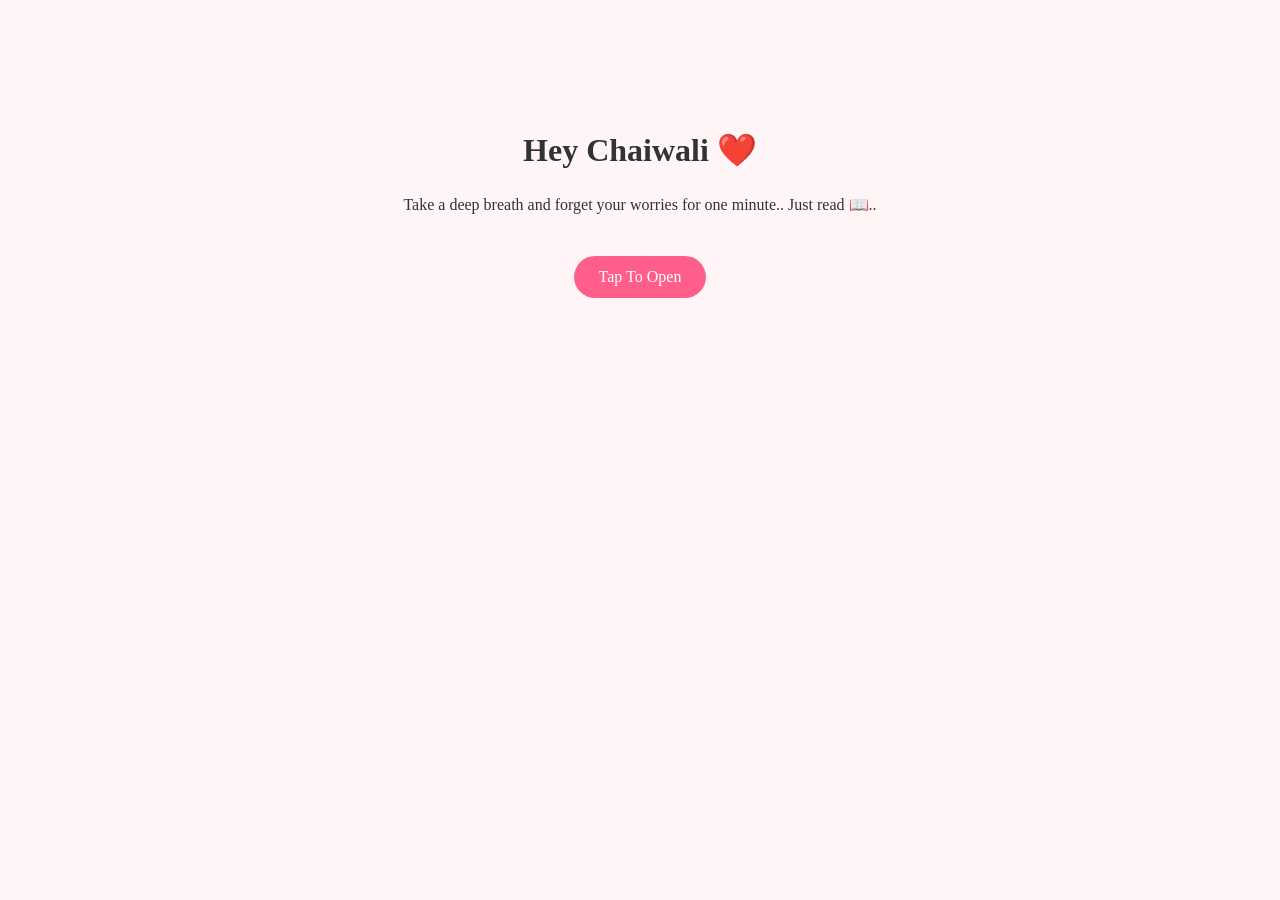
<file: index.html>
<!DOCTYPE html>
<html>
<head>
<meta charset="UTF-8">
<title>A Message For You ❤️</title>
<link rel="stylesheet" href="style.css">
</head>
<body>
<div class="container">
    <h1>Hey Chaiwali ❤️</h1>
    <p>Take a deep breath and forget your worries for one minute.. Just read 📖..</p>
    <a href="envelope.html" class="btn">Tap To Open</a>
</div>
</body>
</html>
</file>
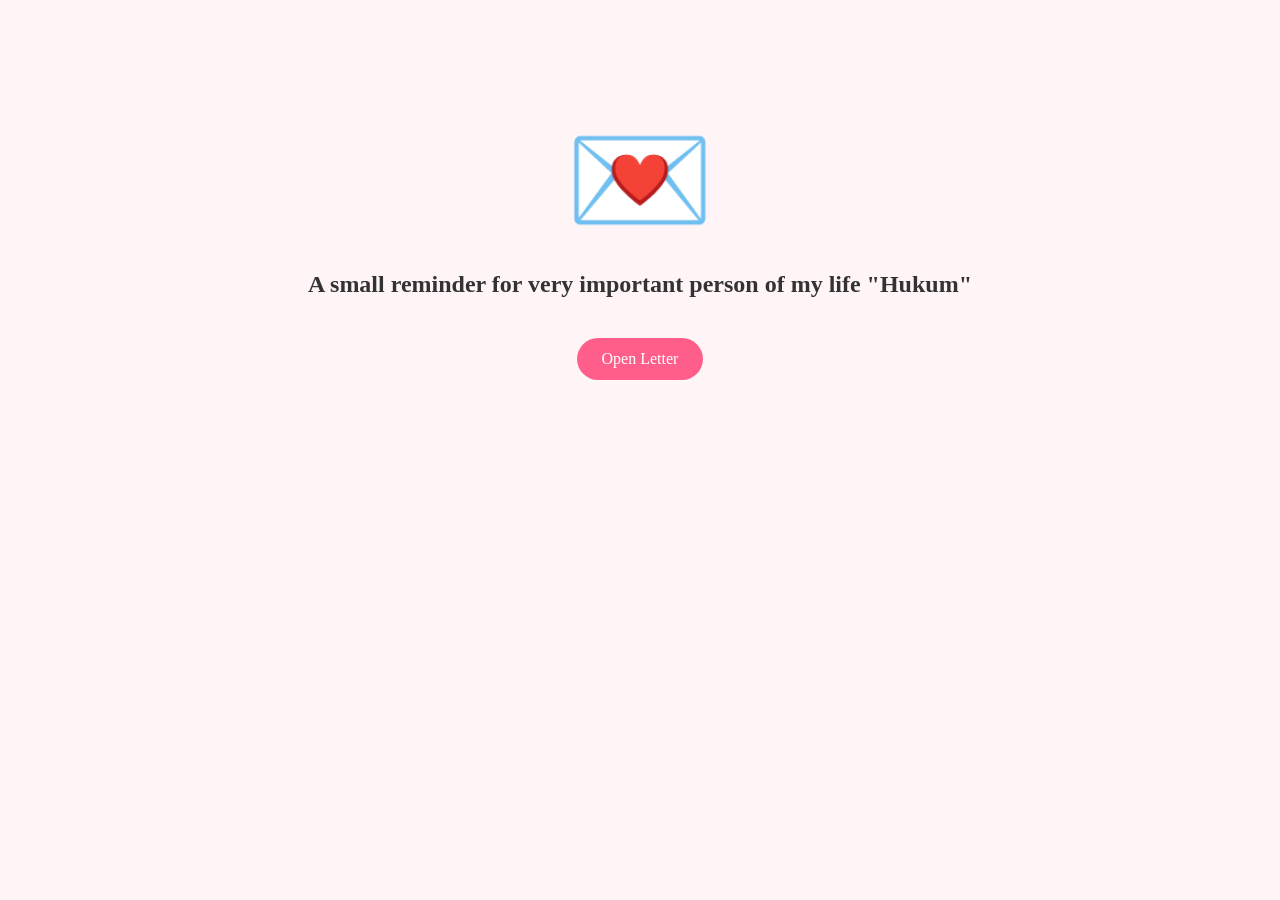
<file: envelope.html>
<!DOCTYPE html>
<html>
<head>
<meta charset="UTF-8">
<title>Open Me ❤️</title>
<link rel="stylesheet" href="style.css">
</head>
<body>
<div class="container">
    <div class="envelope">💌</div>
    <h2>A small reminder for very important person of my life "Hukum"</h2>
    <a href="letter.html" class="btn">Open Letter</a>
</div>
</body>
</html>
</file>
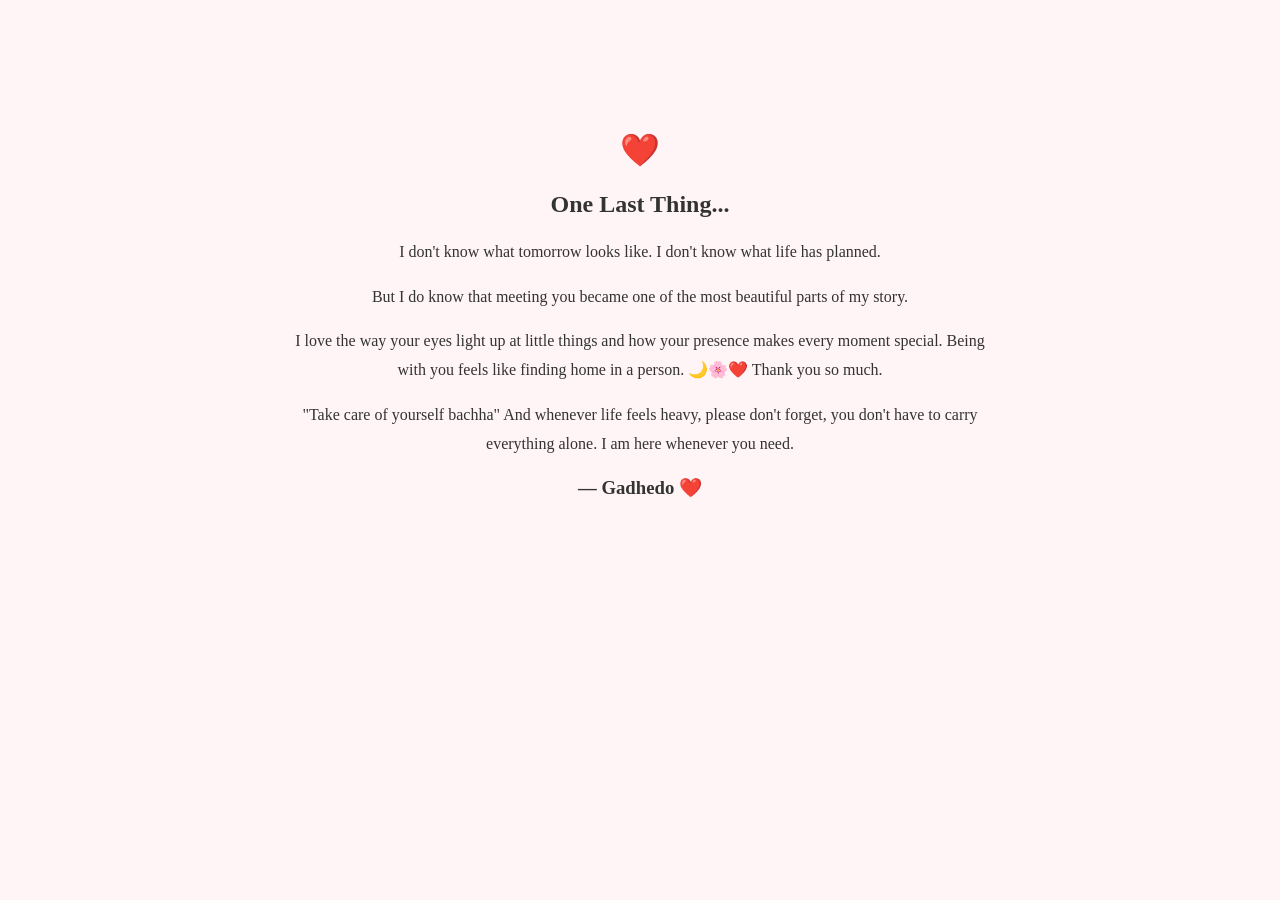
<file: final.html>
<!DOCTYPE html>
<html>
<head>
<meta charset="UTF-8">
<title>Final Message ❤️</title>
<link rel="stylesheet" href="style.css">
</head>
<body>
<div class="container">
<h1>❤️</h1>

<h2>One Last Thing...</h2>

<p>
I don't know what tomorrow looks like.
I don't know what life has planned.
</p>

<p>
But I do know that meeting you
became one of the most beautiful parts of my story.
</p>

<p>
I love the way your eyes light up at little things and how your presence makes every moment special.
Being with you feels like finding home in a person. 🌙🌸❤️
Thank you so much.
</p>

<p>
"Take care of yourself bachha"

And whenever life feels heavy, please don't forget, you don't have to carry everything alone. I am here whenever you need.
</p>

<h3>— Gadhedo ❤️</h3>

</div>
</body>
</html>
</file>
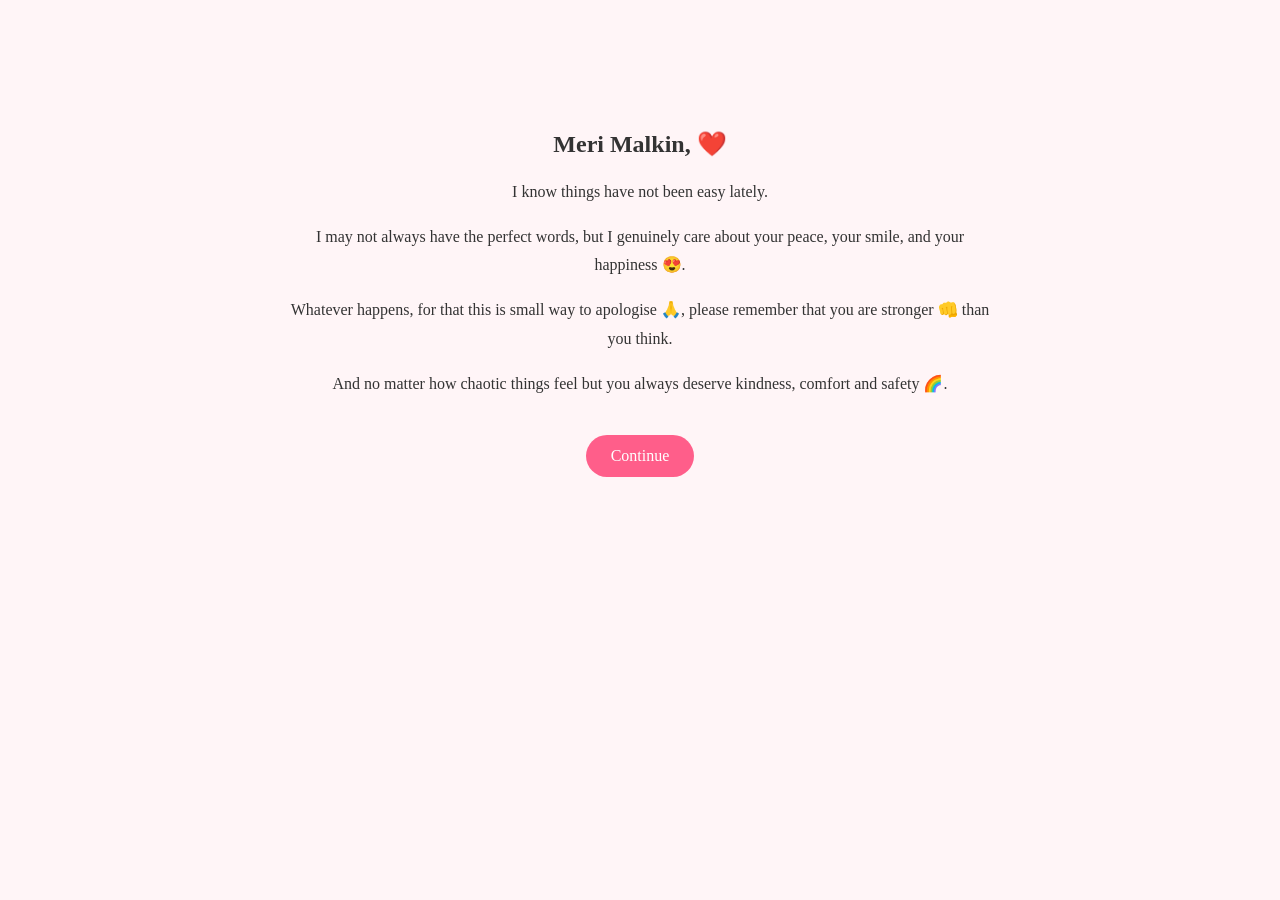
<file: letter.html>
<!DOCTYPE html>
<html>
<head>
<meta charset="UTF-8">
<title>Letter</title>
<link rel="stylesheet" href="style.css">
</head>
<body>
<div class="letter">
<h2>Meri Malkin, ❤️</h2>

<p>
I know things have not been easy lately.
</p>
  
<p>
I may not always have the perfect words,
but I genuinely care about your peace,
your smile, and your happiness 😍. 
</p>

<p>
Whatever happens, for that this is small way to apologise 🙏,
please remember that you are stronger 👊 than you think.
</p>

<p>
And no matter how chaotic things feel but
you always deserve kindness, comfort and safety 🌈.
</p>

<a href="final.html" class="btn">Continue</a>
</div>
</body>
</html>
</file>
<file: style.css>
body{
    margin:0;
    font-family:Georgia, serif;
    background:#fff5f7;
    color:#333;
}

.container,.letter{
    max-width:700px;
    margin:80px auto;
    text-align:center;
    padding:30px;
}

.envelope{
    font-size:120px;
    animation: float 2s infinite;
}

.btn{
    display:inline-block;
    margin-top:20px;
    padding:12px 25px;
    background:#ff5e8a;
    color:white;
    text-decoration:none;
    border-radius:30px;
}

p{
    line-height:1.8;
}

@keyframes float{
    0%{transform:translateY(0);}
    50%{transform:translateY(-15px);}
    100%{transform:translateY(0);}
}
</file>
